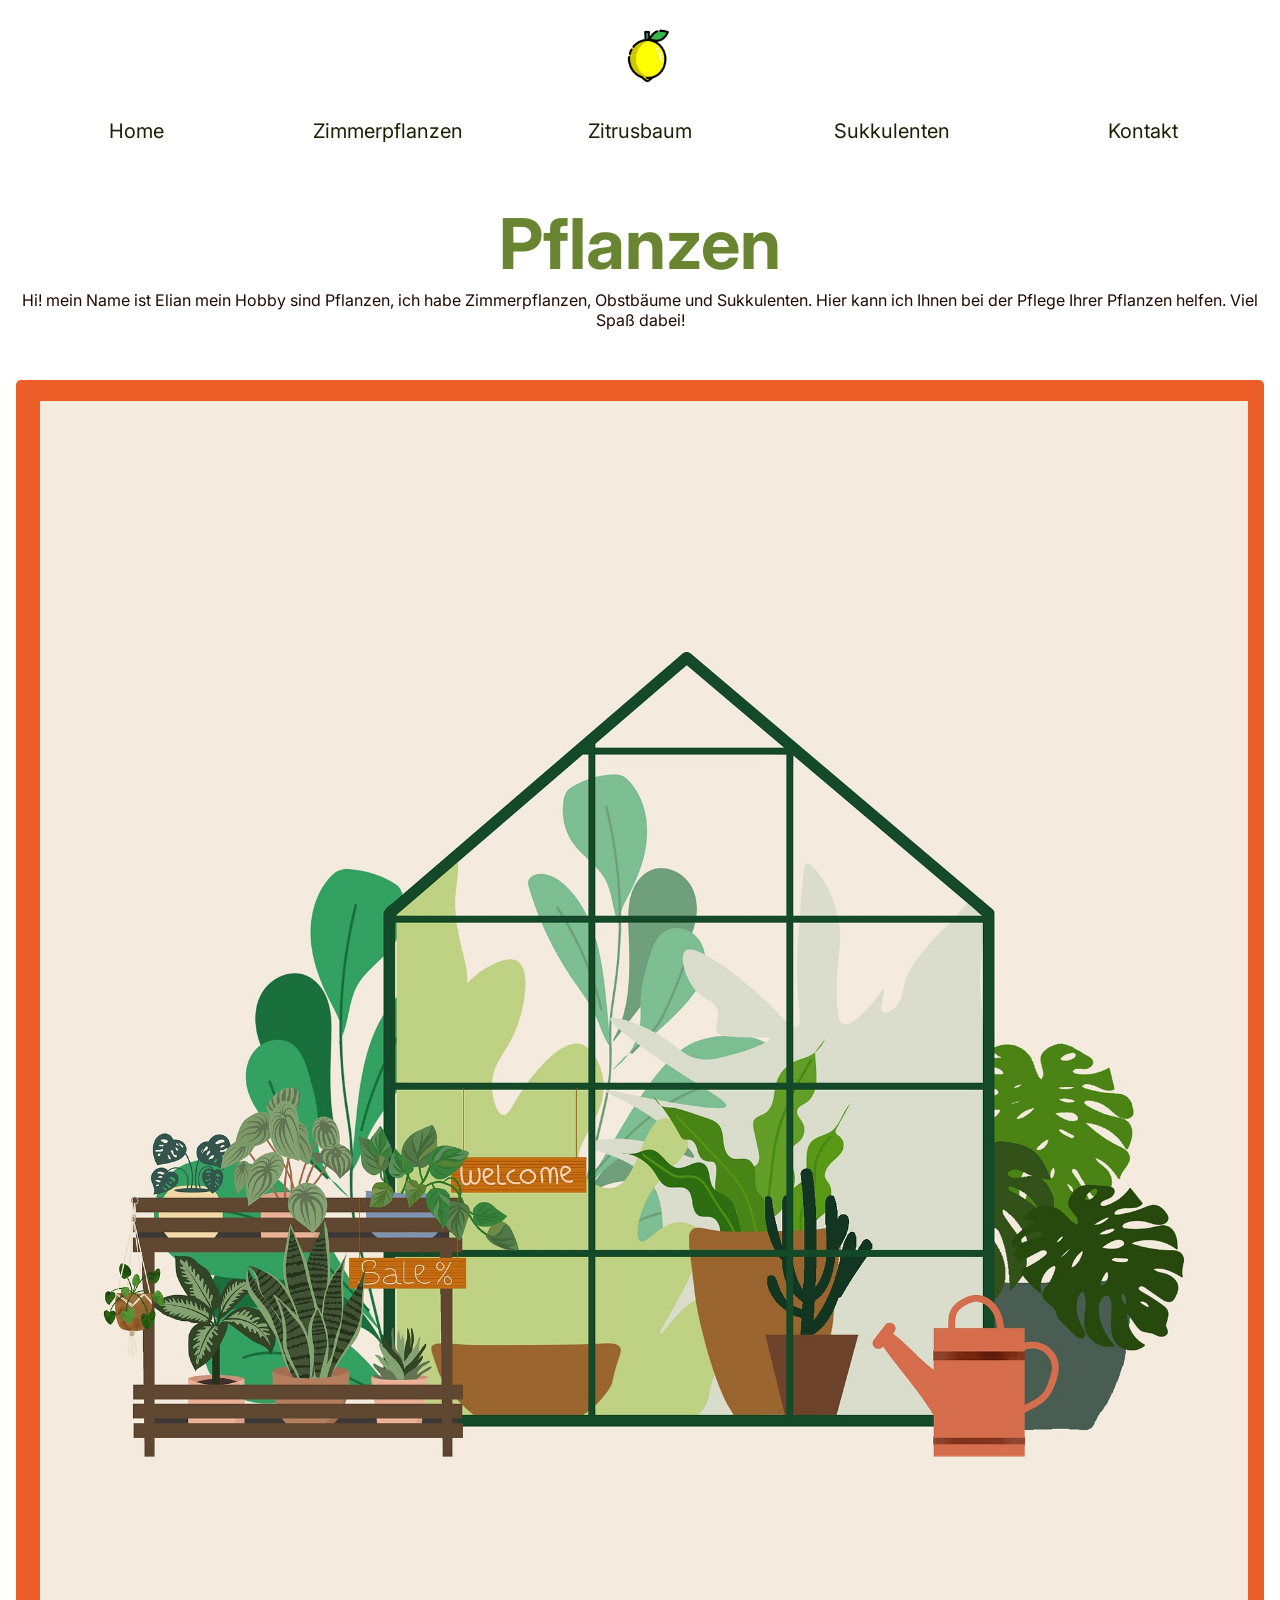
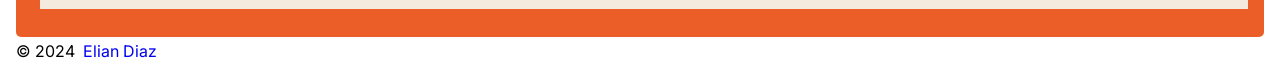
<file: html/home.html>
<!DOCTYPE html>
<html lang="en">
<head>
    <meta charset="UTF-8">
    <meta name= "viewport" content="widt=device-width, user.scalable=no,
	initial-scale=1.0, maximum-scale= 1.0, minimum-scale=1.0">
    <title>Home</title>
    
    <link rel="preconnect" href="https://fonts.googleapis.com">
    <link rel="preconnect" href="https://fonts.gstatic.com" crossorigin>
    <link href="https://fonts.googleapis.com/css2?family=Inter:wght@300&display=swap" rel="stylesheet">
    
    
    <link href="../css/zimmern.css" rel="stylesheet">
    <style></style>

</head>
<body>
    <header >
        <a href="../html/home.html" class="logo">
            <div class="logo">
                <img src="../img/lemonlogo.jpg" alt="lemon">
            </div>
        </a>
       
        <nav>
            <ul class="mainmenu">
                <li><a href="home.html">Home</a></li>
                <li><a href="zimmern.html">Zimmerpflanzen </a></li>
                <li><a href="zitrusbaum.html">Zitrusbaum</a></li>
                <li><a href="sukkulenten.html">Sukkulenten</a></li>
                <li><a href="kontakt.html">Kontakt</a></li>
            </ul>
        </nav>
    </header>

            <article>

                <h1 class="head1">Pflanzen</h1>
                <p class="head1Text">Hi! mein Name ist Elian mein Hobby sind Pflanzen, ich habe Zimmerpflanzen, Obstbäume und Sukkulenten. Hier kann ich Ihnen bei der Pflege Ihrer Pflanzen helfen. 
                    Viel Spaß dabei!</p>
              
        
        <div class="greenh">
            <img src="../img/greenhouse-8756121_1920.jpg" alt="green">
           
            
        </div>
    </article>  


            </article> 
            
      <footer >
       
        

        <p>&copy; 2024 <a href="https://www.instagram.com/sweet_absinth/?igsh=MWR6emZ6NDg2ZjllYw%3D%3D&utm_source=qr">Elian Diaz</a></p>

        
      </footer>      
    
</body>
</html>
</file>
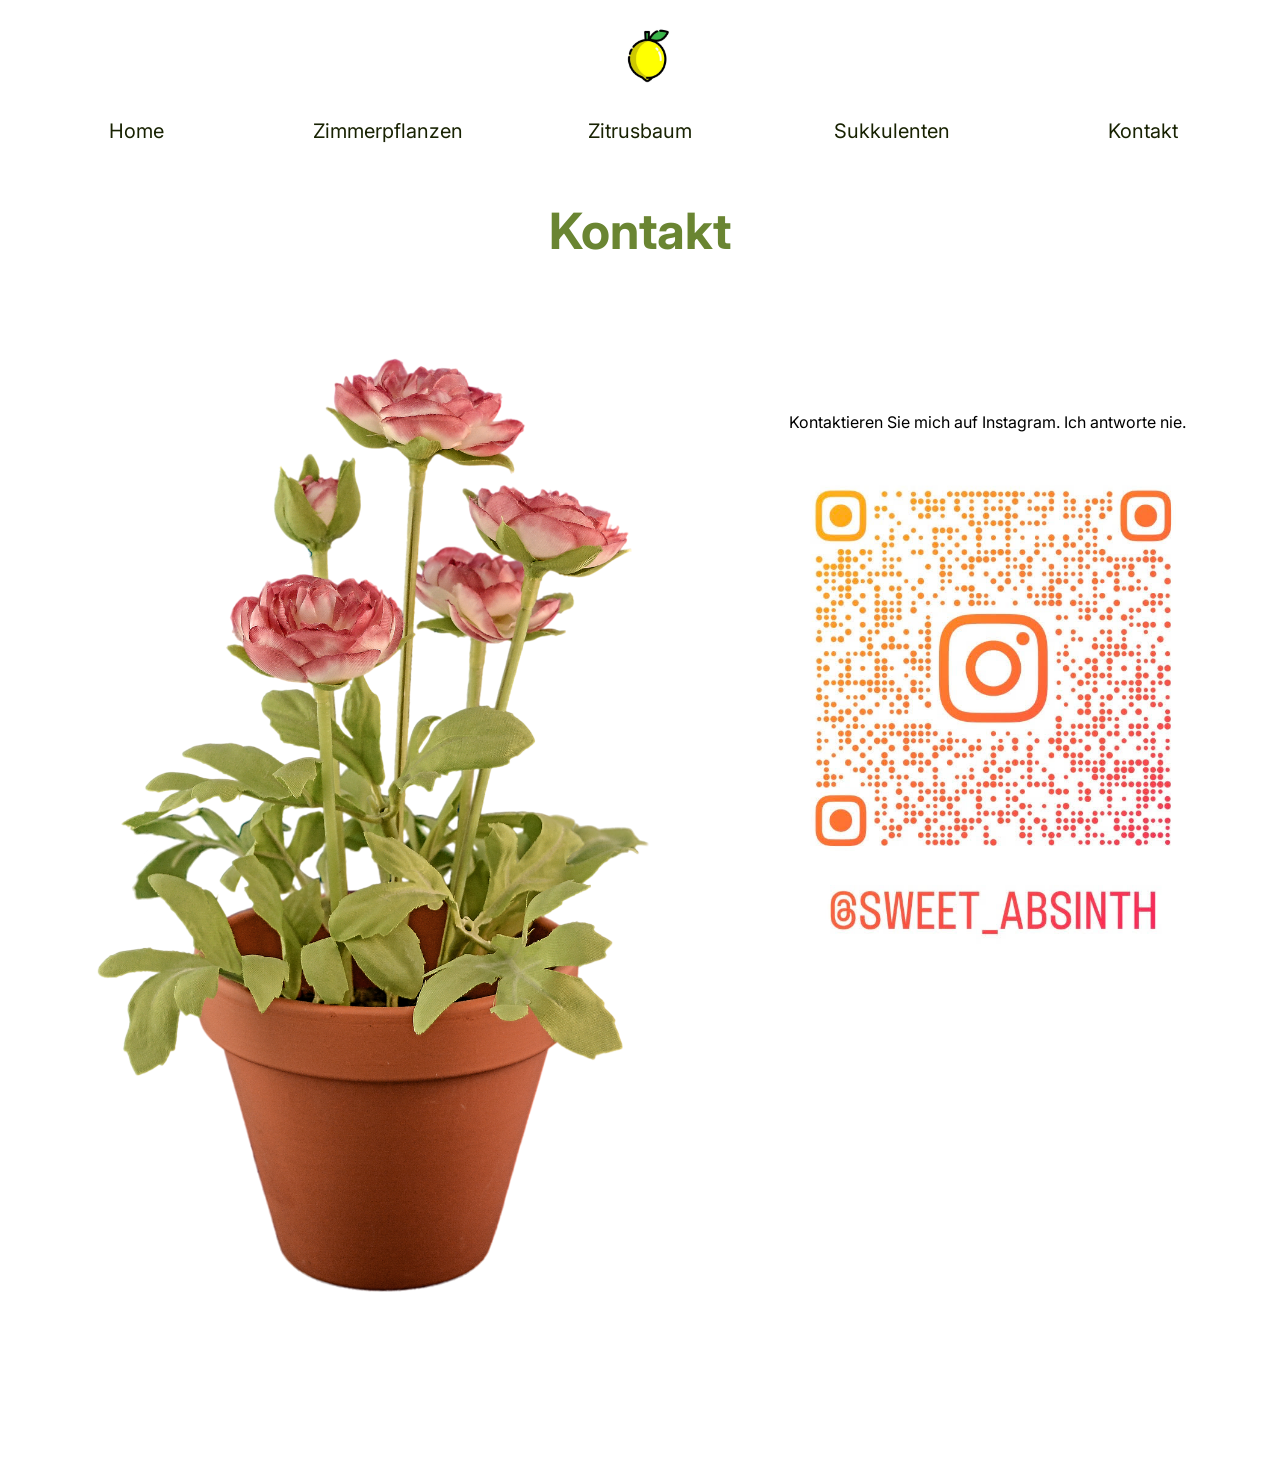
<file: html/kontakt.html>
<!DOCTYPE html>
<html lang="en">
<head>
    <meta charset="UTF-8">
    <meta name= "viewport" content="widt=device-width, user.scalable=no,
	initial-scale=1.0, maximum-scale= 1.0, minimum-scale=1.0">
    
    <title>Gartenpflanzen</title>

    <link rel="preconnect" href="https://fonts.googleapis.com">
    <link rel="preconnect" href="https://fonts.gstatic.com" crossorigin>
    <link href="https://fonts.googleapis.com/css2?family=Inter:wght@300&display=swap" rel="stylesheet">

    <link href="../css/zimmern.css" rel="stylesheet">
    <style></style>

</head>
<body >

    <header >
       
        <a href="../html/home.html" class="logo">
            <div class="logo">
                <img src="../img/lemonlogo.jpg" alt="lem">
            </div>
        </a>
       
       
        <nav>
            <ul class="mainmenu">
                <li><a href="home.html">Home</a></li>
                <li><a href="zimmern.html">Zimmerpflanzen </a></li>
                <li><a href="zitrusbaum.html">Zitrusbaum</a></li>
                <li><a href="sukkulenten.html">Sukkulenten</a></li>
                <li><a href="kontakt.html">Kontakt</a></li>
            </ul>
        </nav>
    </header>


        <section>
            <h1 class="kontakt">Kontakt</h1>
            <article class="flexKont" >
            <div class="boxk">
                <img class="kont" src="../img/ranu.png" alt="ranunculo">
            </div>

         <div class="qr">
            <p class="textKon"> Kontaktieren Sie mich auf Instagram.</a> 
                Ich antworte nie. </p>

            <a href="https://www.instagram.com/sweet_absinth/?igsh=MWR6emZ6NDg2ZjllYw%3D%3D&utm_source=qr">
                    <img class="kont" src="../img/qr.jpg" alt="qr">
                    
                </a>

            
                </div>

               
            </article>
        </section>
       

           

    </body>
    </html>
</file>
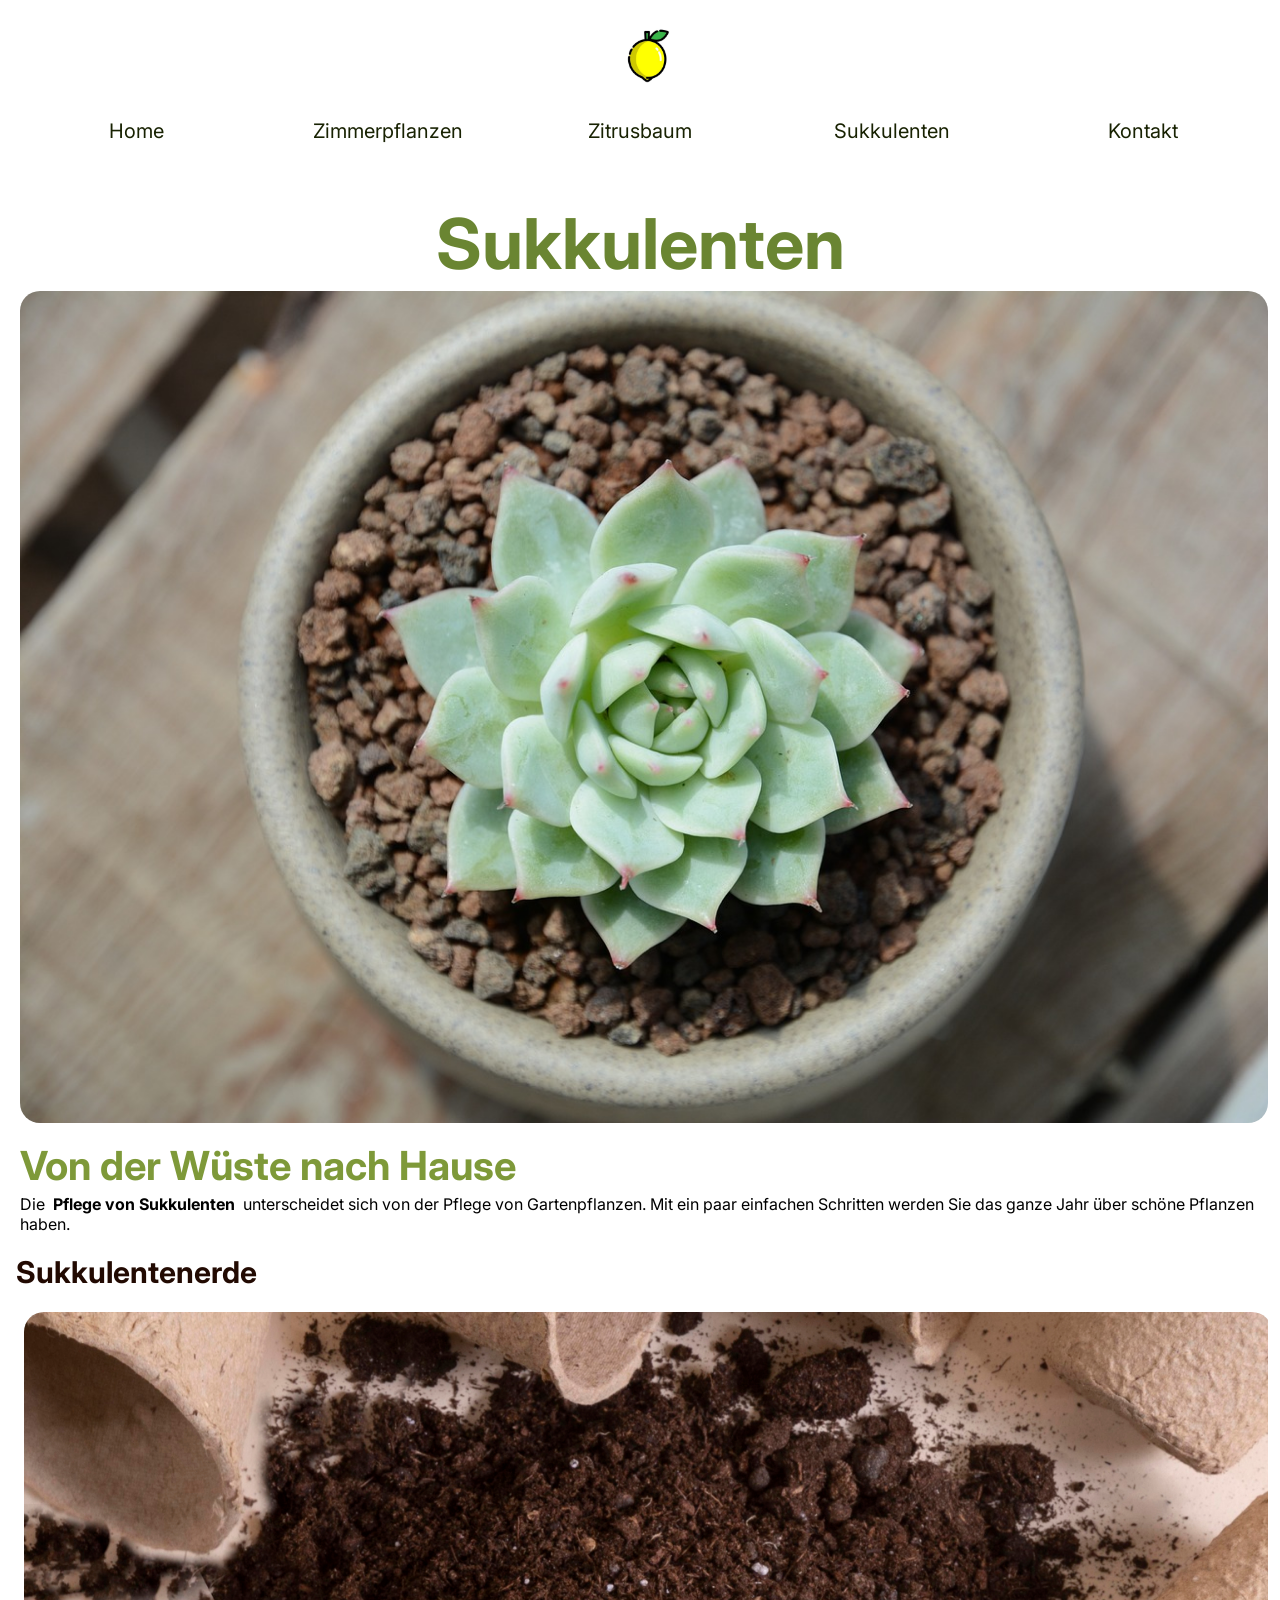
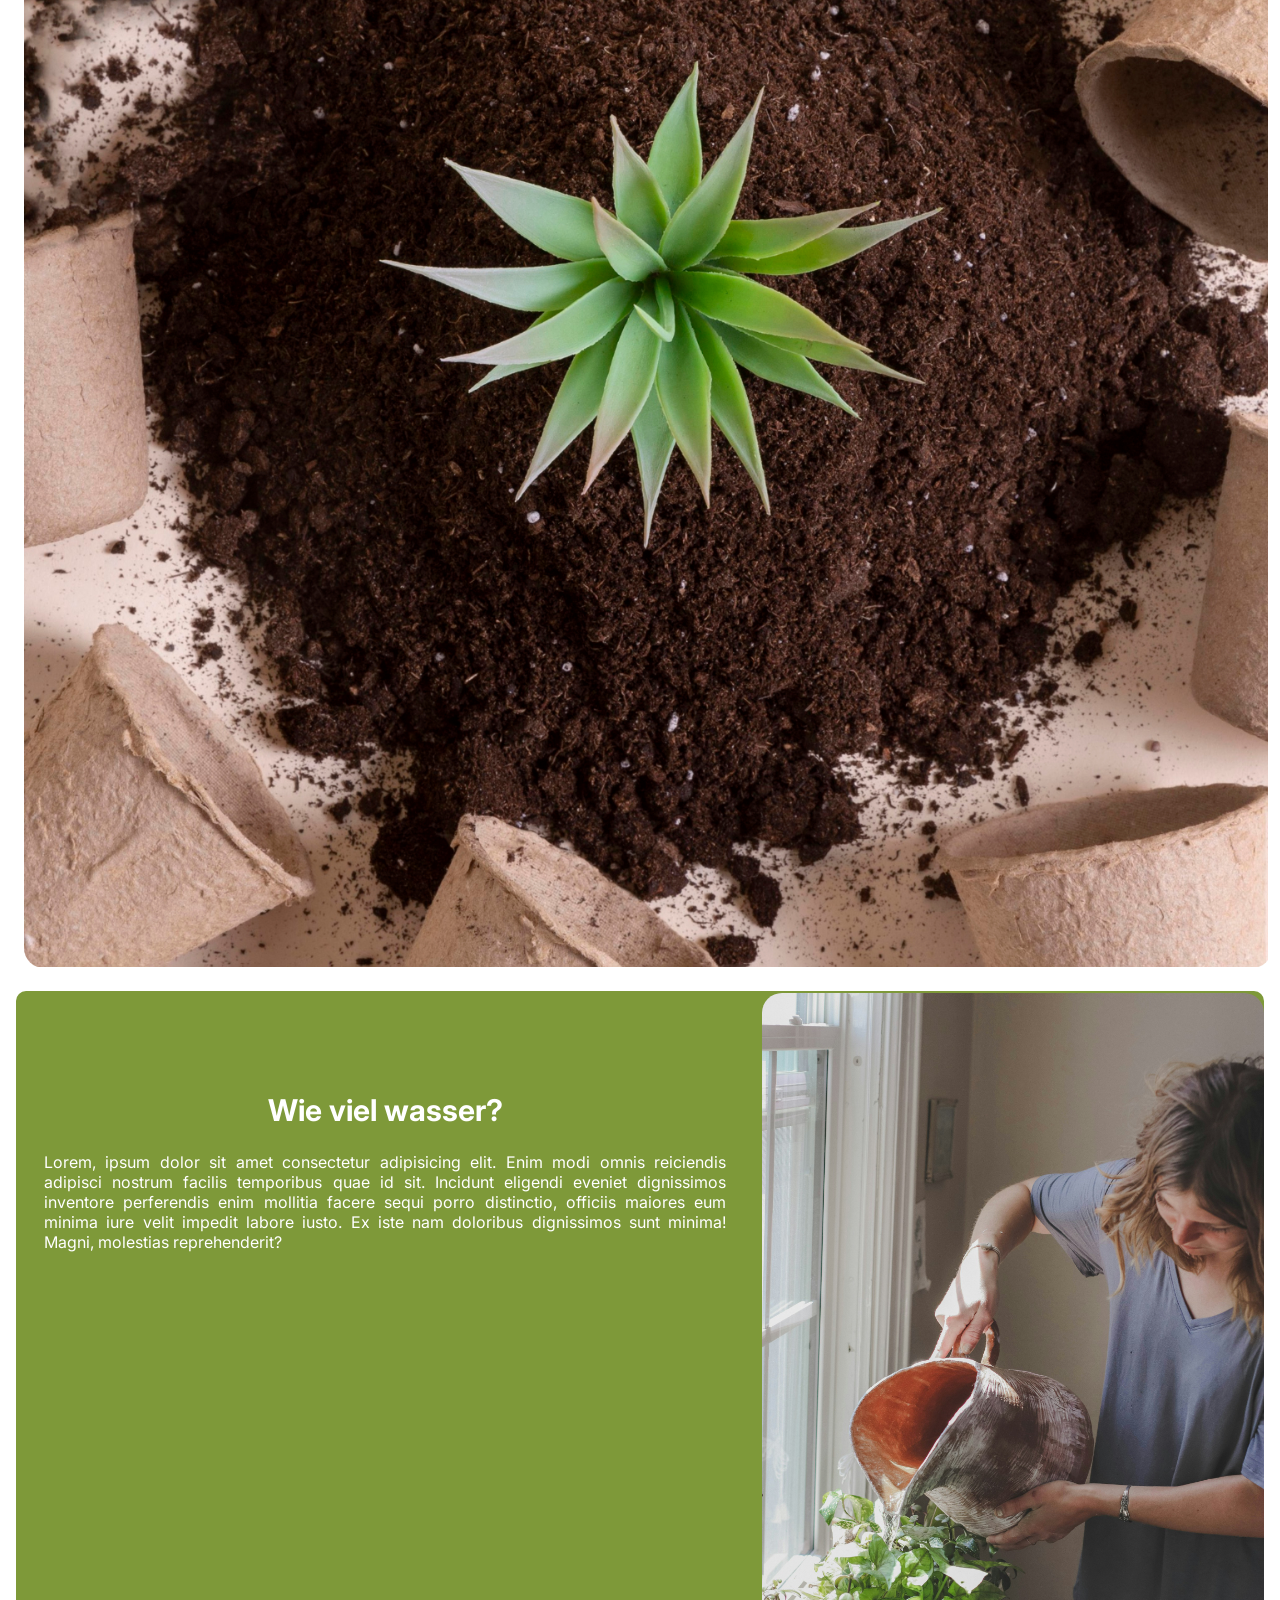
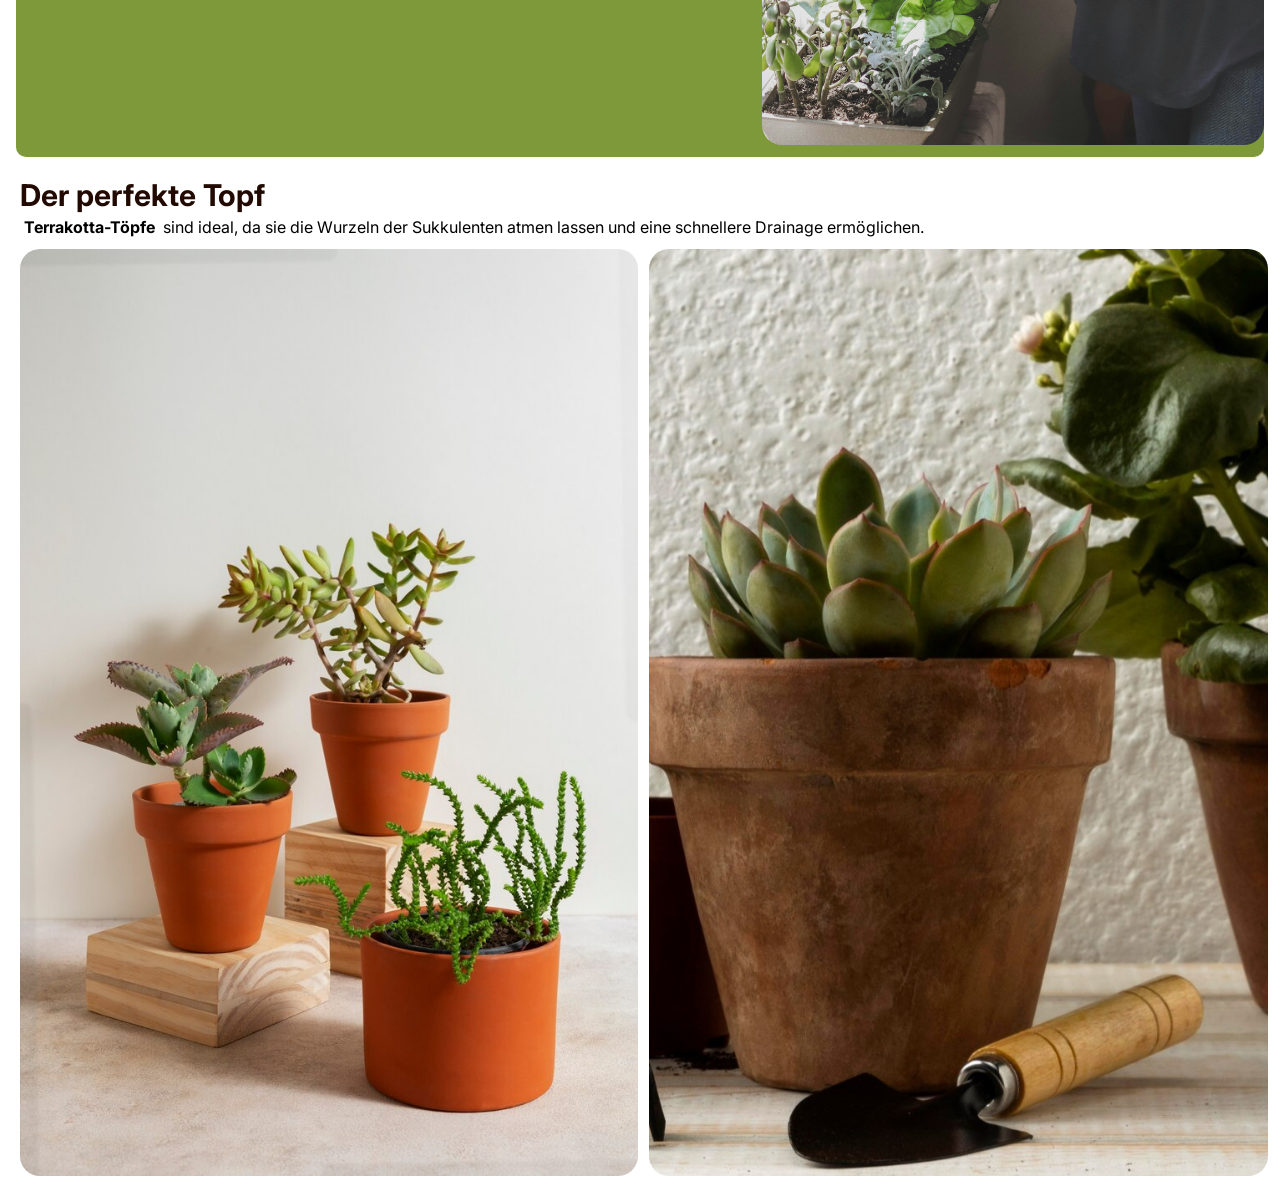
<file: html/sukkulenten.html>
<!DOCTYPE html>
<html lang="en">
<head>
    <meta charset="UTF-8">
    <meta name= "viewport" content="widt=device-width, user.scalable=no,
	initial-scale=1.0, maximum-scale= 1.0, minimum-scale=1.0">
    <title>Succulenten</title>

    <link rel="preconnect" href="https://fonts.googleapis.com">
    <link rel="preconnect" href="https://fonts.gstatic.com" crossorigin>
    <link href="https://fonts.googleapis.com/css2?family=Inter:wght@300&display=swap" rel="stylesheet">
    
    
    <link href="../css/zimmern.css" rel="stylesheet">
    <style></style>


</head>
<body>

    <header >
       
        <a href="../html/home.html" class="logo">
            <div class="logo">
                <img src="../img/lemonlogo.jpg" alt="lem">
            </div>
        </a>
       
       
        <nav>
            <ul class="mainmenu">
                <li><a href="home.html">Home</a></li>
                <li><a href="zimmern.html">Zimmerpflanzen </a></li>
                <li><a href="zitrusbaum.html">Zitrusbaum</a></li>
                <li><a href="sukkulenten.html">Sukkulenten</a></li>
                <li><a href="kontakt.html">Kontakt</a></li>
            </ul>
        </nav>
    </header>

    <section>
        
        <h1>Sukkulenten</h1>
        
        
    <div class="head">
        <img class="rad" src="../img/houseplant-6679653_1280.jpg" alt="backg">
    </div>
    <article>
       
        <h4>Von der Wüste nach Hause</h4>
        
        <p>Die <strong>Pflege von Sukkulenten </strong>unterscheidet sich von der Pflege von Gartenpflanzen. Mit ein paar einfachen Schritten werden Sie das ganze Jahr über schöne Pflanzen haben.</p>
        
    </article>
</section>

<section>
    
    <h3 class="sukk">Sukkulentenerde</h3>
    
    <div class="container">
        <figure>
    <img class="rad" src="../img/erd.jpg">
    
    <div class="trans">
        <h3 class="Zutaten">Nur drei einfache Zutaten</h3>
    <p class="lime"> <strong>Bims, Erde und Seramis</strong> amet consectetur 
        adipisicing elit. Laboriosam cupiditate in enim 
        vero reprehenderit tenetur ad odio animi quod quasi, tempora ut possimus libero totam. At debitis est ipsum expedita, mollitia excepturi accusamus cum obcaecati qui blanditiis. Saepe, dolores illo.
    
    </div>
</figure>
    </div> 
</section>
    
<section>   
<article class="wasser">

<div >
        
    <h3>Wie viel wasser?</h3>
    <p class="textWasser">Lorem, ipsum dolor sit amet consectetur adipisicing elit. Enim modi 
        omnis reiciendis adipisci nostrum facilis temporibus quae id sit. 
        Incidunt eligendi eveniet dignissimos inventore perferendis enim 
        mollitia facere sequi porro distinctio, officiis maiores eum minima iure velit impedit labore iusto. 
        Ex iste nam doloribus dignissimos sunt minima! Magni, molestias
         reprehenderit?</p>
</div>

    <div>
     <img class=lemon1 src="../img/frau.jpg" alt="fr">

    </div>

    </article>
</section>

<section>
    <article>
        <h3 class="sukk">Der perfekte Topf</h3>
        <p ><strong>Terrakotta-Töpfe </strong>sind ideal, da sie die Wurzeln der Sukkulenten atmen lassen und eine schnellere Drainage ermöglichen. </p>


    </article>

    
        <div class="flexcontainer">
            
            <div><img class="rad" src="../img/drei.jpg" alt=pln"></div>
            <div><img class="rad" src="../img/terra2.jpg" alt="pln"></div>
         </div>

    </section>
    
    </body>
</html>
</file>
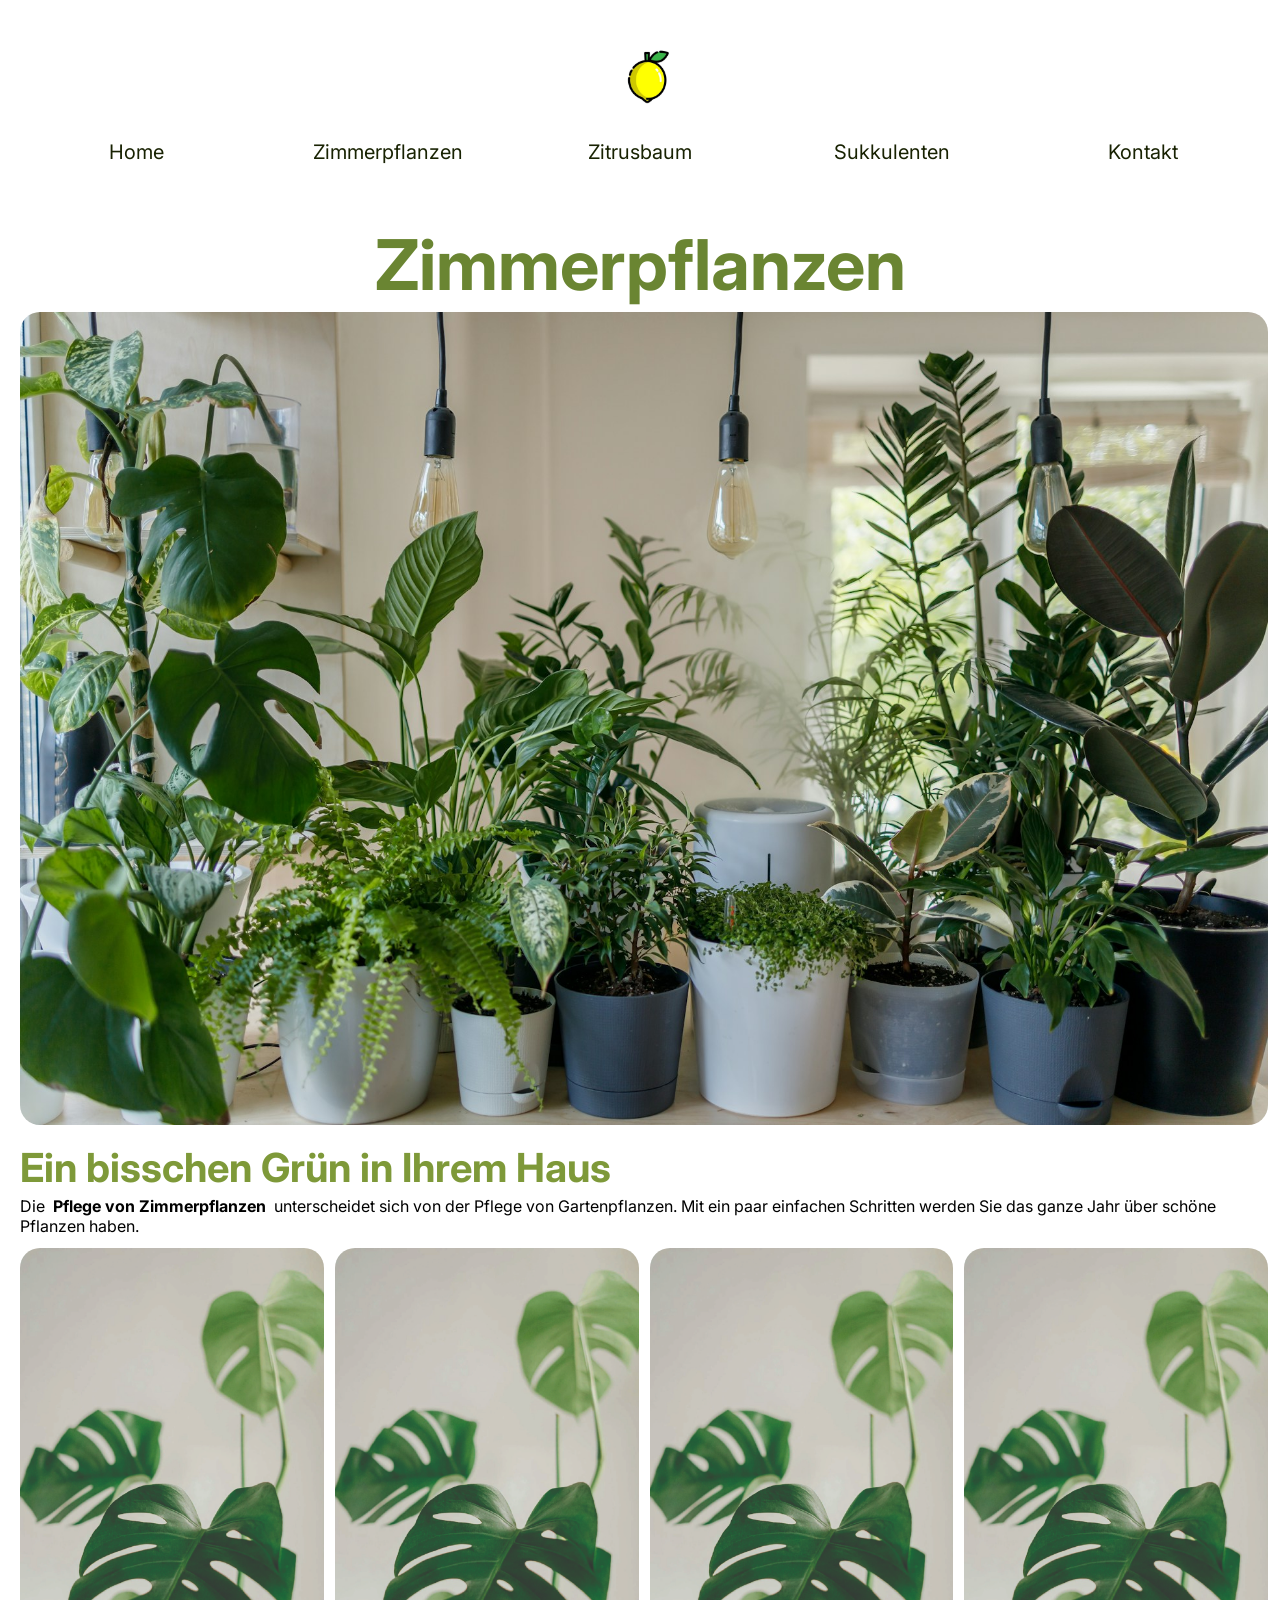
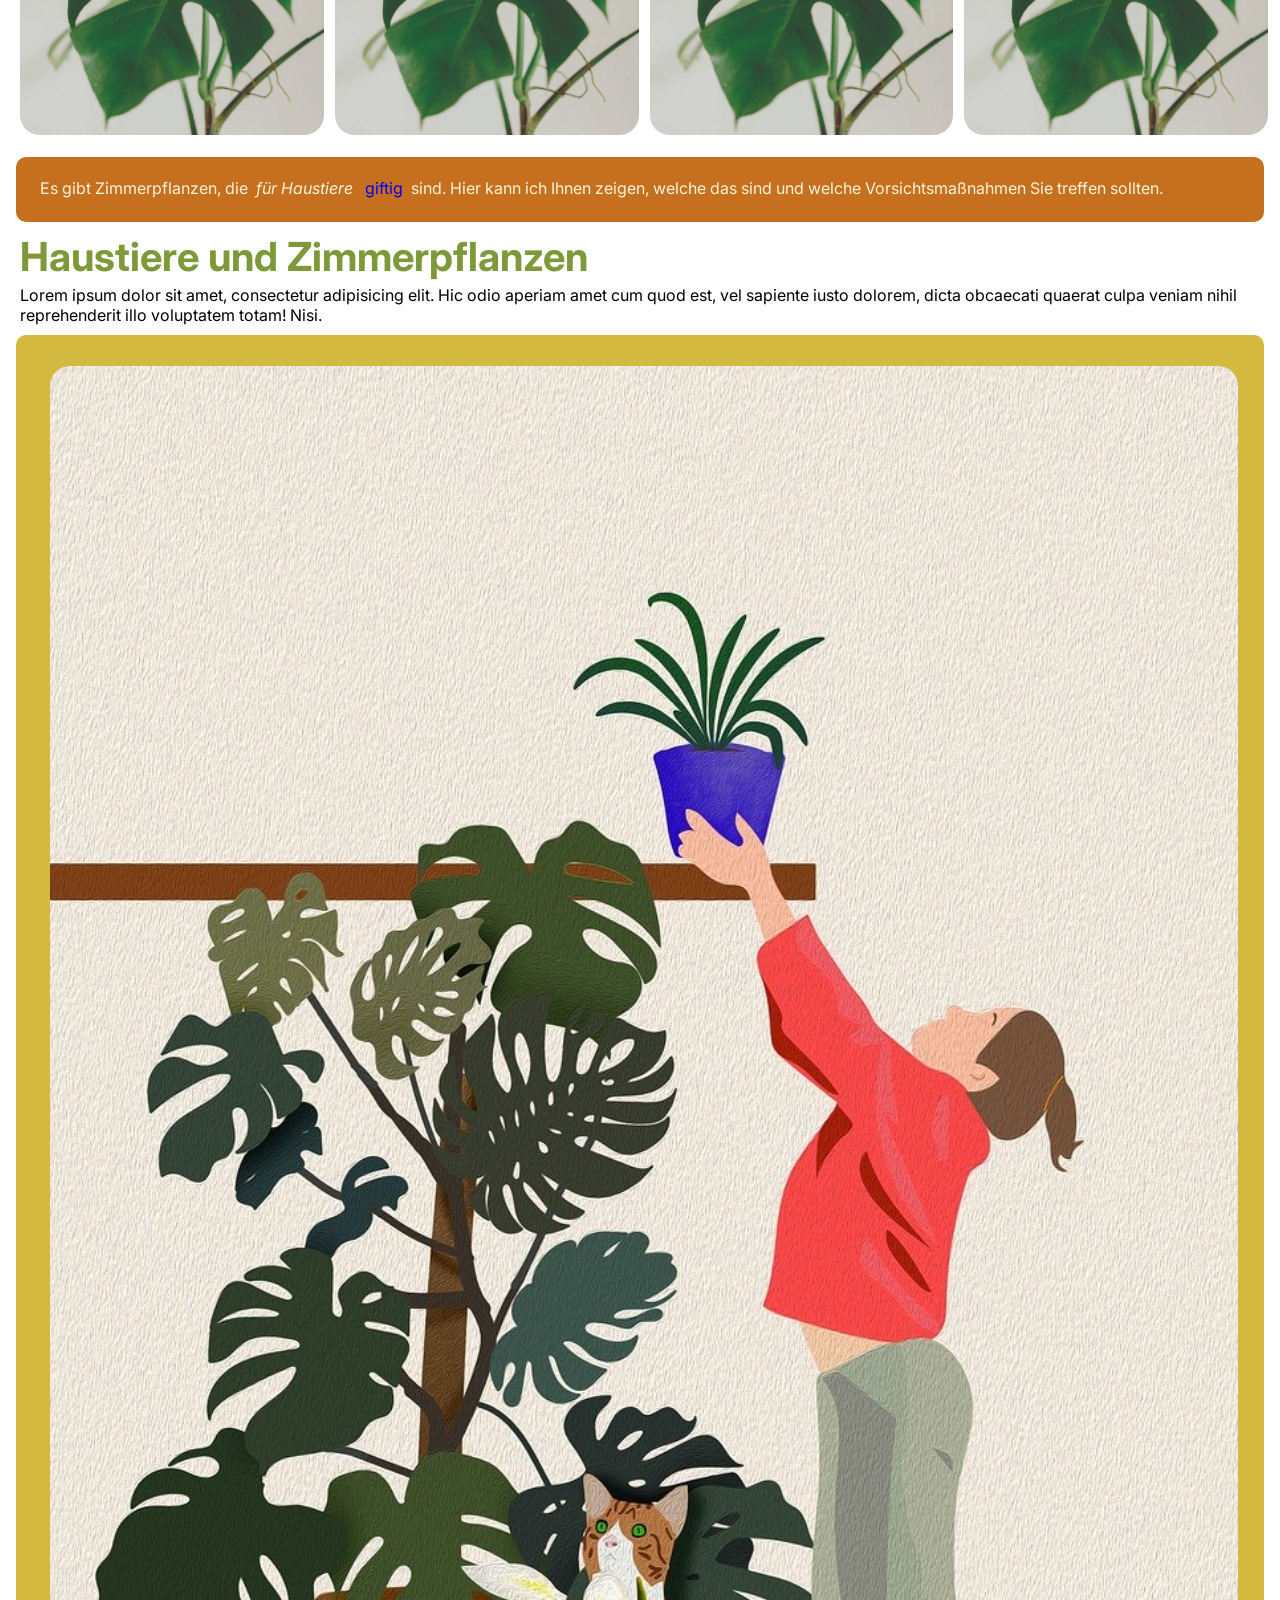
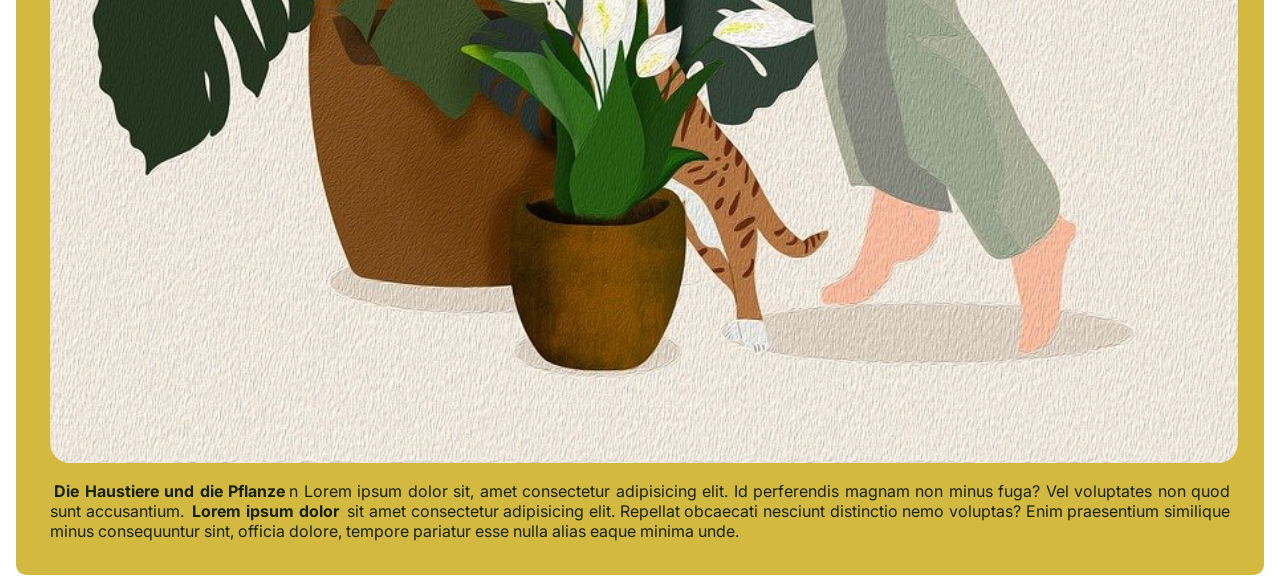
<file: html/zimmern.html>
<!DOCTYPE html>
<html lang="en">
<head>
    <meta charset="UTF-8">
    <meta name= "viewport" content="widt=device-width, user.scalable=no,
	initial-scale=1.0, maximum-scale= 1.0, minimum-scale=1.0">
    <title>Zimmerpflanzen </title>
    
    <link rel="preconnect" href="https://fonts.googleapis.com">
    <link rel="preconnect" href="https://fonts.gstatic.com" crossorigin>
    <link href="https://fonts.googleapis.com/css2?family=Inter:wght@300&display=swap" rel="stylesheet">
   
    <link href="../css/zimmern.css" rel="stylesheet">
    <styles></styles>

</head>
<body>
    <header >
       
        <a href="../html/home.html" class="logo">
            <div class="logo">
                <img src="../img/lemonlogo.jpg" alt="lem">
            </div>
        </a>
       
       
        <nav>
            <ul class="mainmenu">
                <li><a href="home.html">Home</a></li>
                <li><a href="zimmern.html">Zimmerpflanzen </a></li>
                <li><a href="zitrusbaum.html">Zitrusbaum</a></li>
                <li><a href="sukkulenten.html">Sukkulenten</a></li>
                <li><a href="kontakt.html">Kontakt</a></li>
            </ul>
        </nav>
    </header>

     
    <section>
        
        <h1>Zimmerpflanzen</h1>
        
        
    <div class="head">
        <img class="rad" src="../img/plantsgener.jpg" alt="backg">
    </div>
    <article>
       
        <h4>Ein bisschen Grün in Ihrem Haus </h4>
        
        <p>Die <strong>Pflege von Zimmerpflanzen </strong>unterscheidet sich von der Pflege von Gartenpflanzen. Mit ein paar einfachen Schritten werden Sie das ganze Jahr über schöne Pflanzen haben.</p>
        
    </article>
</section>
    <section>
        <div class="flexcontainer">
            
            <div><img class="rad" src="../img/monster.jpg" alt="pln"></div>
            <div><img class="rad" src="../img/monster.jpg" alt="pln"></div>
            <div><img class="rad"src="../img/monster.jpg" alt="pln"></div>
            <div><img class="rad"src="../img/monster.jpg" alt="pln"></div>
       
           </div>
           
        </article>
            <div class="gift">
           <p>Es gibt Zimmerpflanzen, die <i>für Haustiere</i> <a href="https://www.swr.de/swr1/rp/giftige-pflanzen-102.html">giftig </a> sind. 
            Hier kann ich Ihnen zeigen, welche das sind und welche Vorsichtsmaßnahmen Sie treffen sollten. </p>
        </div>
        </section>
     
   </section>
    


<section>

   <div class="text">
        <h4>Haustiere und Zimmerpflanzen </h4>

       
        <p>Lorem ipsum dolor sit amet, consectetur adipisicing elit. Hic odio aperiam amet cum quod est, vel sapiente iusto dolorem, dicta obcaecati quaerat culpa veniam nihil reprehenderit illo voluptatem totam! Nisi.</p>
        </div>

    <div class="haustie">
        <img class="rad" src="../img/monstera-8594739_1280.jpg" alt="backg">
        
        <p class="hausText"> <strong>Die Haustiere und die Pflanze</strong>n Lorem ipsum dolor sit, amet consectetur adipisicing elit. Id perferendis magnam non minus fuga? Vel voluptates non quod sunt accusantium.
            <strong>Lorem ipsum dolor</strong> sit amet consectetur adipisicing elit. Repellat obcaecati nesciunt distinctio nemo voluptas? Enim praesentium similique minus consequuntur sint, officia dolore, tempore pariatur esse nulla alias eaque minima unde.
        </p>
    </div>
    

   

</section>



       
   
   
  
    
</body>
</html>
</file>
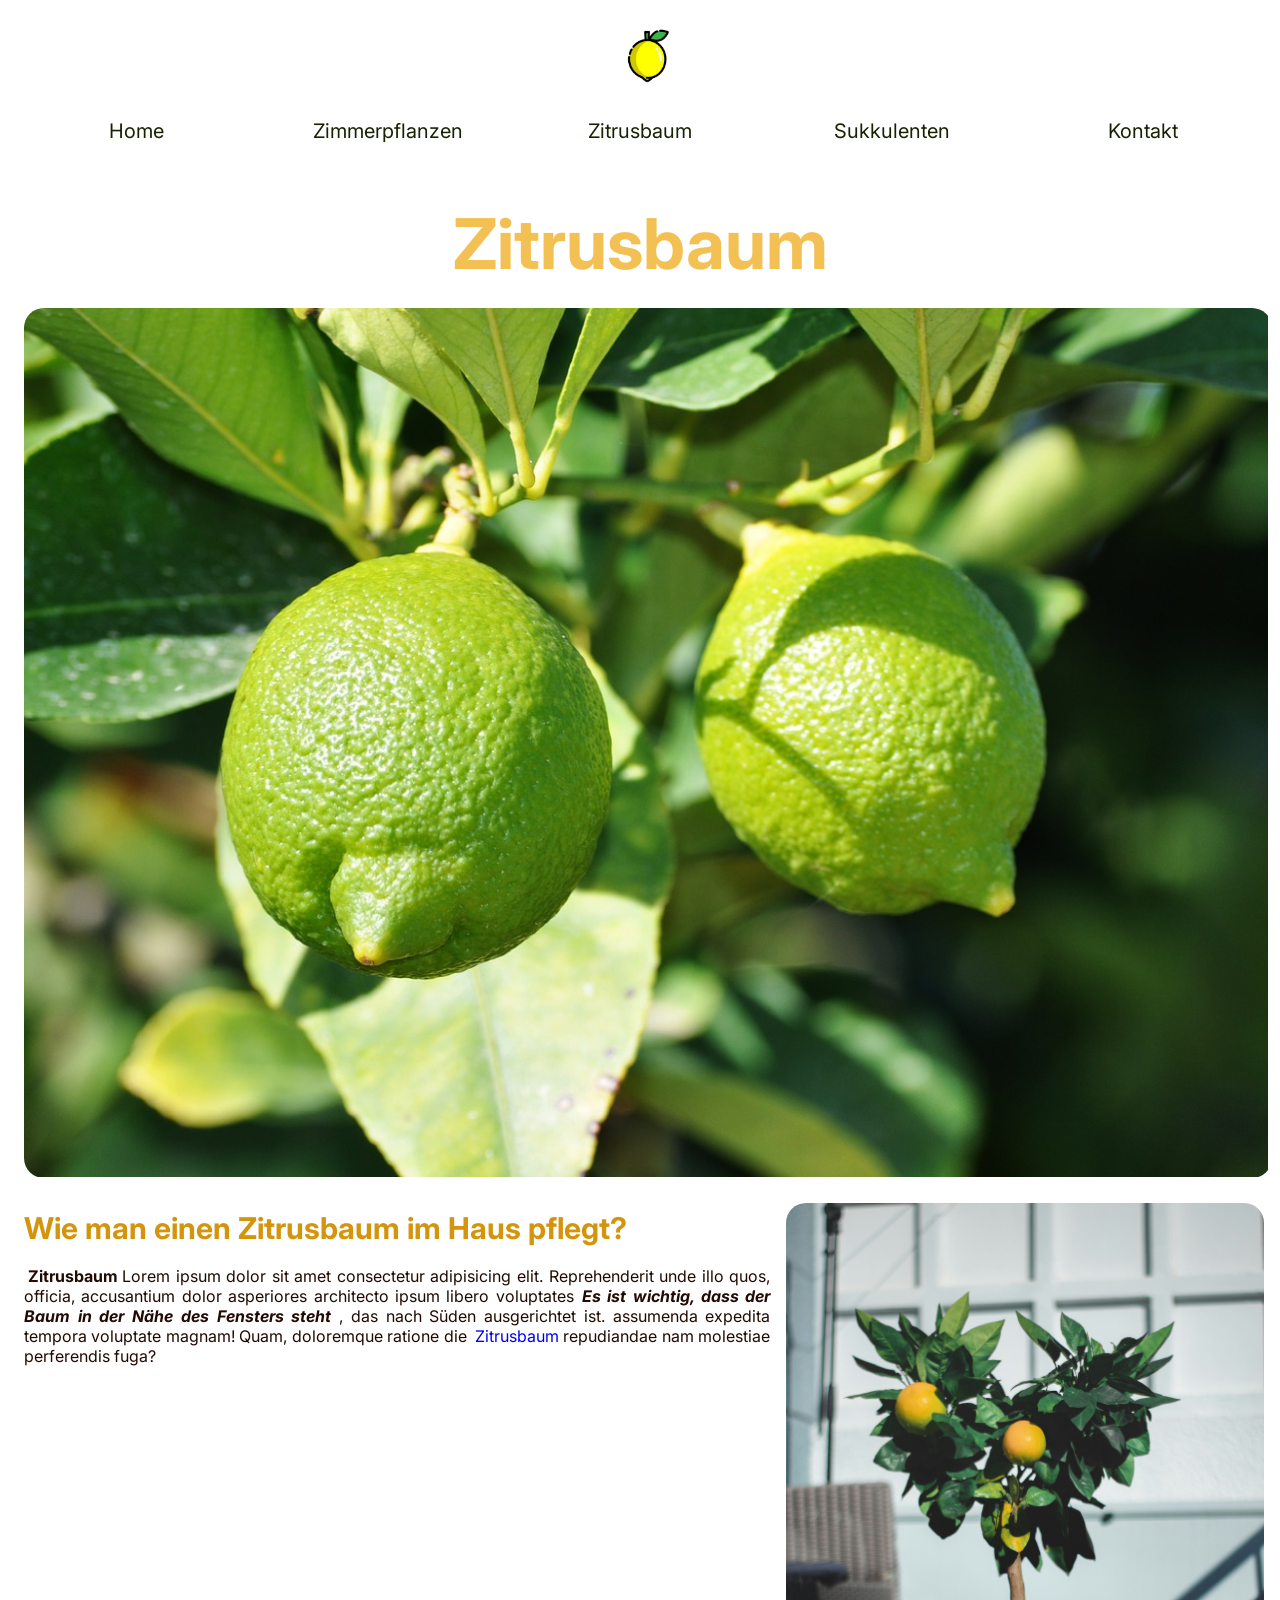
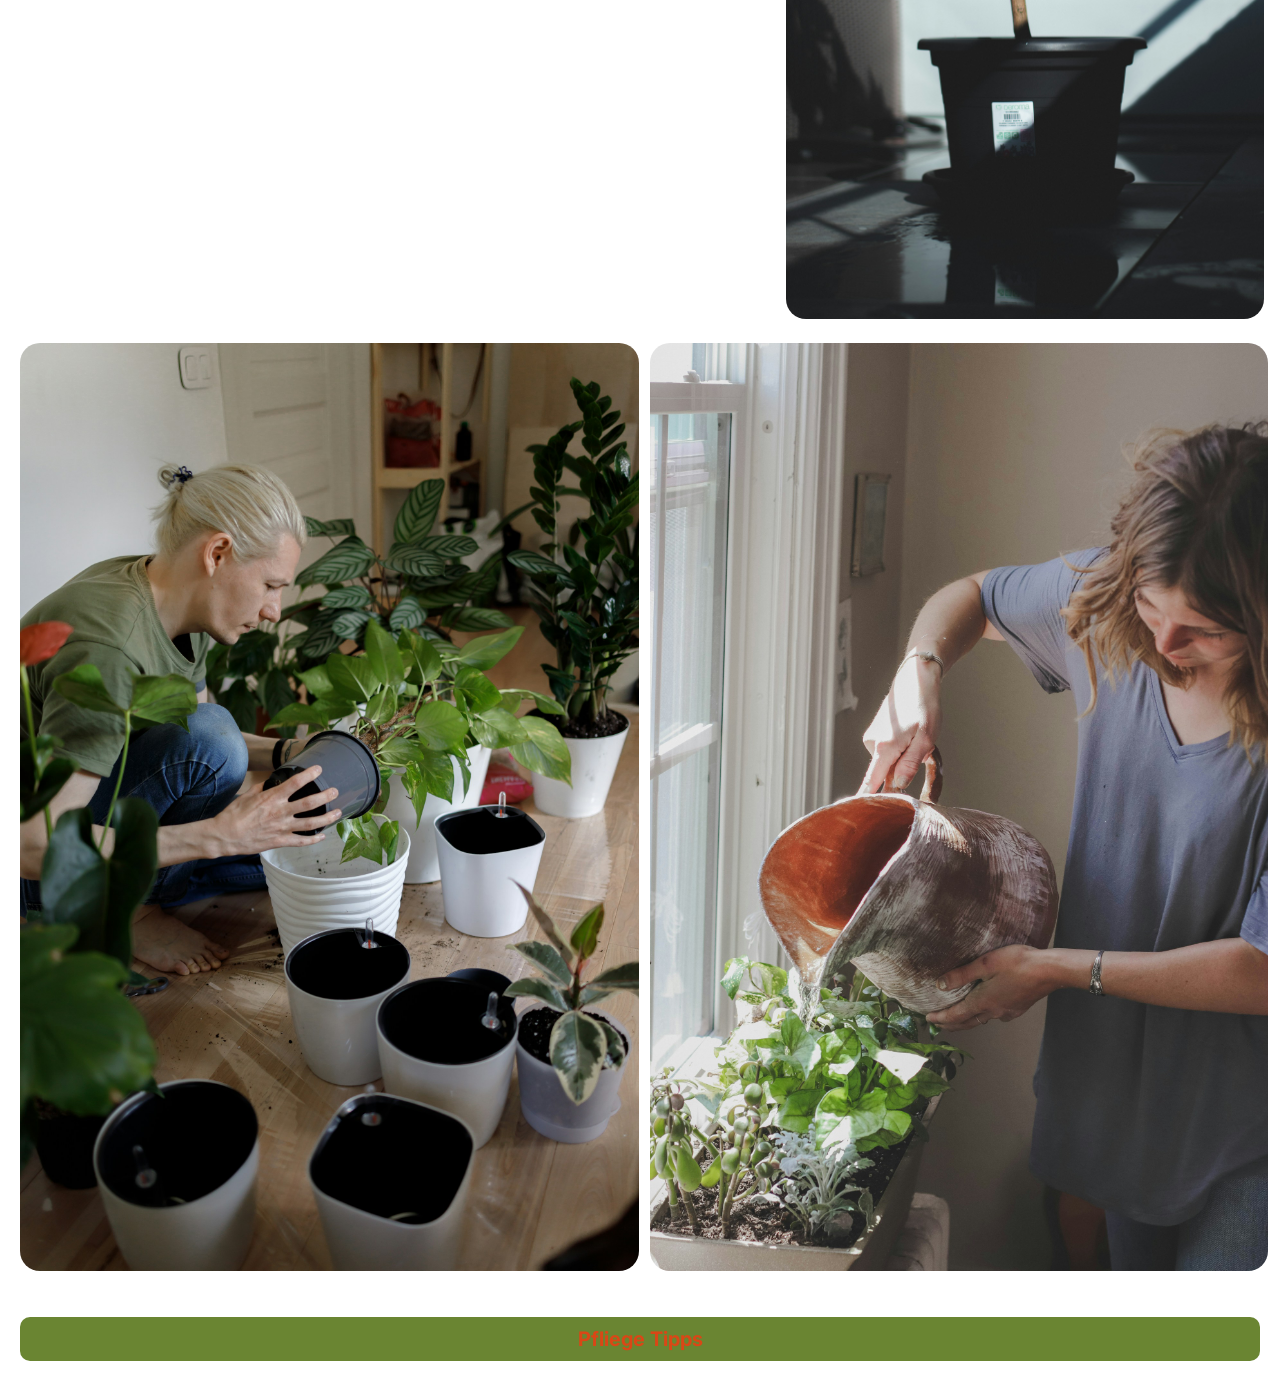
<file: html/zitrusbaum.html>
<!DOCTYPE html>
<html lang="en">
<head>
    <meta charset="UTF-8">
    <meta name= "viewport" content="widt=device-width, user.scalable=no,
	initial-scale=1.0, maximum-scale= 1.0, minimum-scale=1.0">
    
    <title>Zitrusbaum</title>
    
    <link rel="preconnect" href="https://fonts.googleapis.com">
    <link rel="preconnect" href="https://fonts.gstatic.com" crossorigin>
    <link href="https://fonts.googleapis.com/css2?family=Inter:wght@300&display=swap" rel="stylesheet">

    <link href="../css/zimmern.css" rel="stylesheet">
    <style></style>


</head>
<body>

    <header >
       
        <a href="../html/home.html" class="logo">
            <div class="logo">
                <img src="../img/lemonlogo.jpg" alt="lem">
            </div>
        </a>
       
       
        <nav>
            <ul class="mainmenu">
                <li><a href="home.html">Home</a></li>
                <li><a href="zimmern.html">Zimmerpflanzen </a></li>
                <li><a href="zitrusbaum.html">Zitrusbaum</a></li>
                <li><a href="sukkulenten.html">Sukkulenten</a></li>
                <li><a href="kontakt.html">Kontakt</a></li>
            </ul>
        </nav>
    </header>


    <section>
        
        <h1 class="zitr">Zitrusbaum</h1>

        <div class="container">
            <figure>
			<img class="lemon1"  src="../img/lemon1.jpg" alt="grunlemon"> 
        <div class="trans">
            <h3>Mexikanische Limette</h3>

            <p class="lime">Lorem ipsum dolor sit amet consectetur 
                adipisicing elit. Laboriosam cupiditate in enim 
                vero reprehenderit tenetur ad odio animi quod quasi, tempora ut possimus libero totam. At debitis est ipsum expedita, mollitia excepturi accusamus cum obcaecati qui blanditiis. Saepe, dolores illo.
            Lorem ipsum dolor sit amet consectetur adipisicing elit.
             Rem ipsam pariatur dicta asperiores, laboriosam beatae
              quis optio deserunt laborum inventore.
            </p>
        
        </div>
        </figure>
        </div>

    </section>
       
    <section>
        <article class="zweiSection">
            <div>
            
            <h3 class="subtit">Wie man einen Zitrusbaum im Haus pflegt?</h3>
            <p class="textZitrus"><strong>Zitrusbaum</strong>Lorem ipsum dolor sit amet consectetur adipisicing elit. Reprehenderit unde illo quos, officia, accusantium dolor asperiores architecto ipsum 
                libero voluptates<strong><em>Es ist wichtig, dass der Baum in der Nähe des Fensters steht</em></strong>, das nach Süden ausgerichtet ist.  assumenda expedita tempora voluptate 
                magnam! Quam, doloremque ratione die <a href="https://www.ndr.de/ratgeber/garten/Zitruspflanzen-ueberwintern-So-bleiben-die-Baeumchen-gesund,zitruspflanzen136.html">Zitrusbaum</a>repudiandae nam 
                molestiae perferendis fuga?</p>
            </div>
        <div>
            <img class=lemon1 src="../img/zitro.jpg" alt="lemont"> 
            </div>
        </article>
    </section>

</article>
<section>
    <div class="flexcontainer">
        
        <div><img class="rad" src="../img/man.jpg" alt="pln"></div>
        <div><img class="rad" src="../img/frau.jpg" alt="pln"></div>
     </div>

     <a href="https://www.ndr.de/ratgeber/garten/Zitruspflanzen-im-Kuebel-pflegen,zitruspflanzen100.html">
     <div>
        <h3 class="galerie">Pfliege Tipps</h3>
        
     </div>
    </a>

     
       
    </article>
        
</section>  
        
        
    </body>
</html>
</file>
<file: css/zimmern.css>
*{
    margin: 4px;
    margin-top: 1px;
    padding: 0;
    box-sizing: border-box;
    font-family:'inter';
}

@font-face {
    font-family: "Raleway-Regular";
    src:url('fonts/Raleway-Regular.ttf');

    font-family: "Raleway-ExtraBold";
    src:url('fonts/Raleway-ExtraBold.ttf');

    font-family: "Raleway-Italic";
    src:url('fonts/Raleway-Italic.ttf');
}


ul {
    margin:0;
    padding:0;
    list-style: none;
}

img{
    max-width: 100%;
    height: auto;
}

a.logo {
    display:flex;
    justify-content: center;
    width: 100%;
    align-items: center;
}

.logo {
    
    width: 100px;
    display: flex;
    
}


.rad {
    border-radius: 20px;
    width: 100%;
}



.mainmenu {
    display: flex;
    gap:10px;
    justify-content: center;
    align-items: center;
    
}

.mainmenu li {
    
    flex:1;
   
}


.mainmenu a:link, .mainmenu a:visited {
    display:block;
    font-size:20px;
    color:#182202;
    text-decoration:none;
    text-align: center;
    
    
}

.mainmenu a:hover, .mainmenu a:focus {
    background-color:#6a8532;
    border-radius: 5px;
    padding: 10px;
    color:#eb5e28;
    object-position: center;
   
}


h1 {
    margin-top: 4%;
    color:#6a8532;
    font-size:70px;
    text-align: center;
}

.head1Text {
    color: #220a02;
    text-align:center;
}

.greenh {
   
    margin-top: 4%;
    background: #eb5e28;
    padding: 20px;
    border-radius: 5px;

}

/*----------Zimmerpflanzen------------------------*/


.head {
    max-width: 100%;
    height: auto;
    margin-top:0;
    
}

h4 {
    margin-top:10px;
    color: #7e9939;
    font-size:40px;
}

.flexcontainer {
   
    display: flex;
    gap:3px;
    width: 100%;
    margin-top:10px;
    margin-left:0px;
   
    
}

.gift {
    background-color: #c56f1f;
    padding: 20px;
    border-radius:10px;
    color: beige;
    margin-top:10px;
    text-align: justify;
}

.haustie {
    background-color: #d4b940;
    border-radius: 10px;
    padding: 30px;
    margin-top: 10px;
    text-align: justify;
}

.hausText {
    color:#182202;
    margin-top: 10px;
}


/*---------------zitrusbaum------------*/

.zitr {
    color:#f3c053;
    }

.lemon1 {
        border-radius: 20px;
        gap:10%;
    }

.container {
    margin-top: 20px;
    width: 100%;
    display:flex;
    
    height: auto;
} 

.container figure {
    position: relative;
    height: auto;
    width: 100%;
    overflow: hidden;
    cursor: pointer;
    

}

.container figure img{
    width: 100%;
    height: 100%;
    transition:all 1s ease-in-out;
    justify-content: center;
    align-items: center;
}

.container figure .trans {
    position: absolute;
    border-radius: 20px;
    top:0;
    width:100%;
    height: 100%;
    background-color: rgba(211, 85, 12, 0.619);
    opacity:0;
    visibility: hidden;
    text-align: center;
}

.container figure:hover .trans {
    opacity: 1;
    visibility:visible;
}

h3  {
    color: hsl(15, 82%, 47%);
    font-size: 30px;
    margin-top: 100px;
    align-items: center;
    
    
}

.lime {
    margin:40px 20px 20px 20px;
    align-items: center;
    font-size: 20px;
    
}

.subtit  {
    color: #d4940b;
    margin-top: 8px;
   
}

.textZitrus {
    margin-top:20px ;
    color:#220a02;
    text-align: justify;

}
.zweiSection {
    margin-top:20px ;
    display: flex;
    padding: auto;
}

.div img {
    width:auto;
    height: 100%;
}


@keyframes colors {
    from {background:#a1c349;}
     to{background:#f9a03f;}
}


.galerie {
    font-size: 20px;
    text-align: center;
    border-radius: 10px;
    background-color: #6a8532;
    padding: 10px;
    margin-top: 10px;
    animation-name:colors;
    animation-duration:3s;
    animation-iteration-count:infinite;
}


a {
    text-decoration: none;
}


/*----------------sukkulenten------------------*/
.sukk {
    color:#220a02;
}
.sukk {
    margin-top: 20px;
}

.container {
    margin-top: 20px;
    width: 100%;
    display:flex;
    height: auto;
} 

.container figure {
    position: relative;
    height: auto;
    width: 100%;
    overflow: hidden;
    cursor: pointer;
    

}

.container figure img{
    width: 100%;
    height: 100%;
    transition: all 1s ease-in-out;
    justify-content: center;
    align-items: center;
}

.container figure .trans {
    position: absolute;
    border-radius: 20px;
    top:0;
    width:100%;
    height: 100%;
    background-color: rgba(34, 65, 8, 0.651);
    opacity:0;
    visibility: hidden;
    text-align: center;
    color: #ffff;
}

.container figure:hover .trans {
    opacity: 1;
    visibility:visible;
}

.Zutaten {
    color: #ffff;
}

.wasser {
    
    margin-top:20px ;
    display: flex;
    padding: auto;
    text-align: justify;
    background-color: #7e9939;
    border-radius: 10px;
}


.wasser .textWasser {
    
    padding: 20px;
    color:#ffff
    
}

.wasser h3 {
    color: #ffff;
    text-align: center;
}

/*---------------------kontakt-------------*/



.kontakt {
    text-align:center;
    font-size:50px;
}

.textKon {
    text-align:center;
}

.kont {
    width: 100%;
    height: auto;
    
}

.flexKont {
    margin-top:20px  ;
    display: flex;
    padding: auto;
   
    
}

.qr{
margin-top:130px
}
</file>
